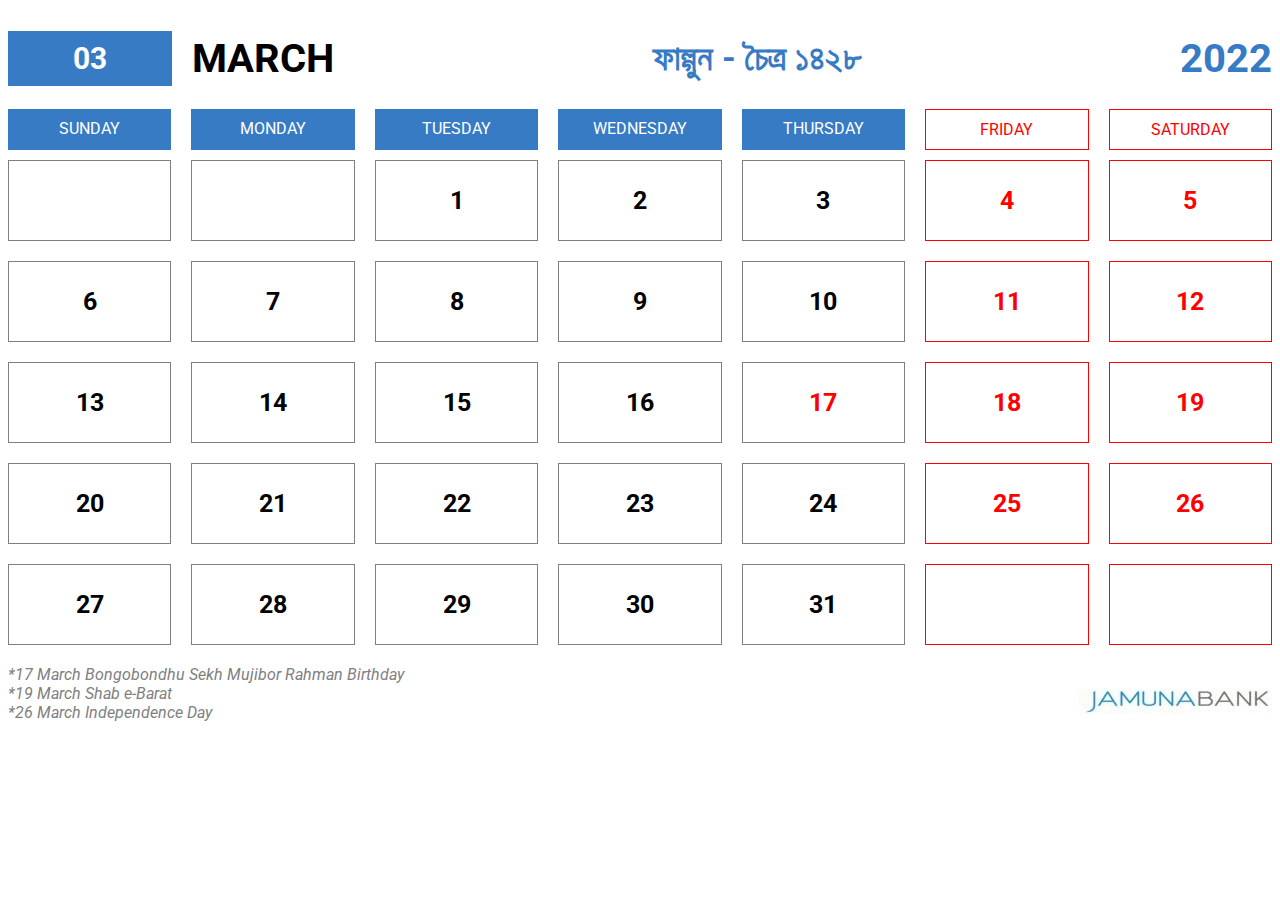
<file: index.html>
<!DOCTYPE html>
<html lang="en">

<head>
    <meta charset="UTF-8">
    <meta http-equiv="X-UA-Compatible" content="IE=edge">
    <meta name="viewport" content="width=device-width, initial-scale=1.0">
    <title>jamunabank</title>
    <link rel="stylesheet" href="style.css">
    <link rel="preconnect" href="https://fonts.googleapis.com">
    <link rel="preconnect" href="https://fonts.gstatic.com" crossorigin>
    <link href="https://fonts.googleapis.com/css2?family=Roboto&display=swap" rel="stylesheet">
    <link rel="shortcut icon" href="jamuna-bank-ltd-2nd.jpg" type="image/x-icon">
</head>

<body>
    <section>
        <div class="heading">
            <div class="MARCH3">
                <h1 id="backgroundcolor3">03</h1>
                <h1 id="march">MARCH</h1>

            </div>
            <div>

                <h1 class="falgun">ফাল্গুন - চৈত্র ১৪২৮ </h1>

            </div>
            <div>
                <h1 class="year">
                    2022
                </h1>
            </div>

        </div>
    </section>
    <section class="body-days">

        <div class="day">SUNDAY</div>
        <div class="day">MONDAY</div>
        <div class="day">TUESDAY</div>
        <div class="day">WEDNESDAY</div>
        <div class="day">THURSDAY</div>
        <div class="day holiday">FRIDAY</div>
        <div class="day holiday">SATURDAY</div>

    </section>


    <section class="body-date">
        <div class="date">

        </div>
        <div class="date">

        </div>
        <div class="date">1</div>
        <div class="date">2</div>
        <div class="date">3</div>
        <div class="date holiday">4</div>
        <div class="date holiday">5</div>
        <div class="date ">6</div>
        <div class="date ">7</div>
        <div class="date">8</div>
        <div class="date">9</div>
        <div class="date">10</div>
        <div class="date holiday">11</div>
        <div class="date holiday">12</div>
        <div class="date ">13</div>
        <div class="date ">14</div>
        <div class="date">15</div>
        <div class="date">16</div>
        <div class="date" id="mujibs-birthday">17</div>
        <div class="date holiday">18</div>
        <div class="date holiday">19</div>
        <div class="date ">20</div>
        <div class="date ">21</div>
        <div class="date">22</div>
        <div class="date">23</div>
        <div class="date">24</div>
        <div class="date holiday">25</div>
        <div class="date holiday">26</div>
        <div class="date">27</div>
        <div class="date">28</div>
        <div class="date">29</div>
        <div class="date">30</div>
        <div class="date">31</div>
        <div class="date holiday"></div>
        <div class="date holiday"></div>
    </section>
    <div class="footer">
        <div class="bondherdin">
            <p> *17 March Bongobondhu Sekh Mujibor Rahman Birthday </p>
            <p>*19 March Shab e-Barat</p>
            <p>*26 March Independence Day </p>
        </div>
        <div class="logo">
            <img src="logo.jpg" alt="">
        </div>
    </div>
</body>

</html>
</file>
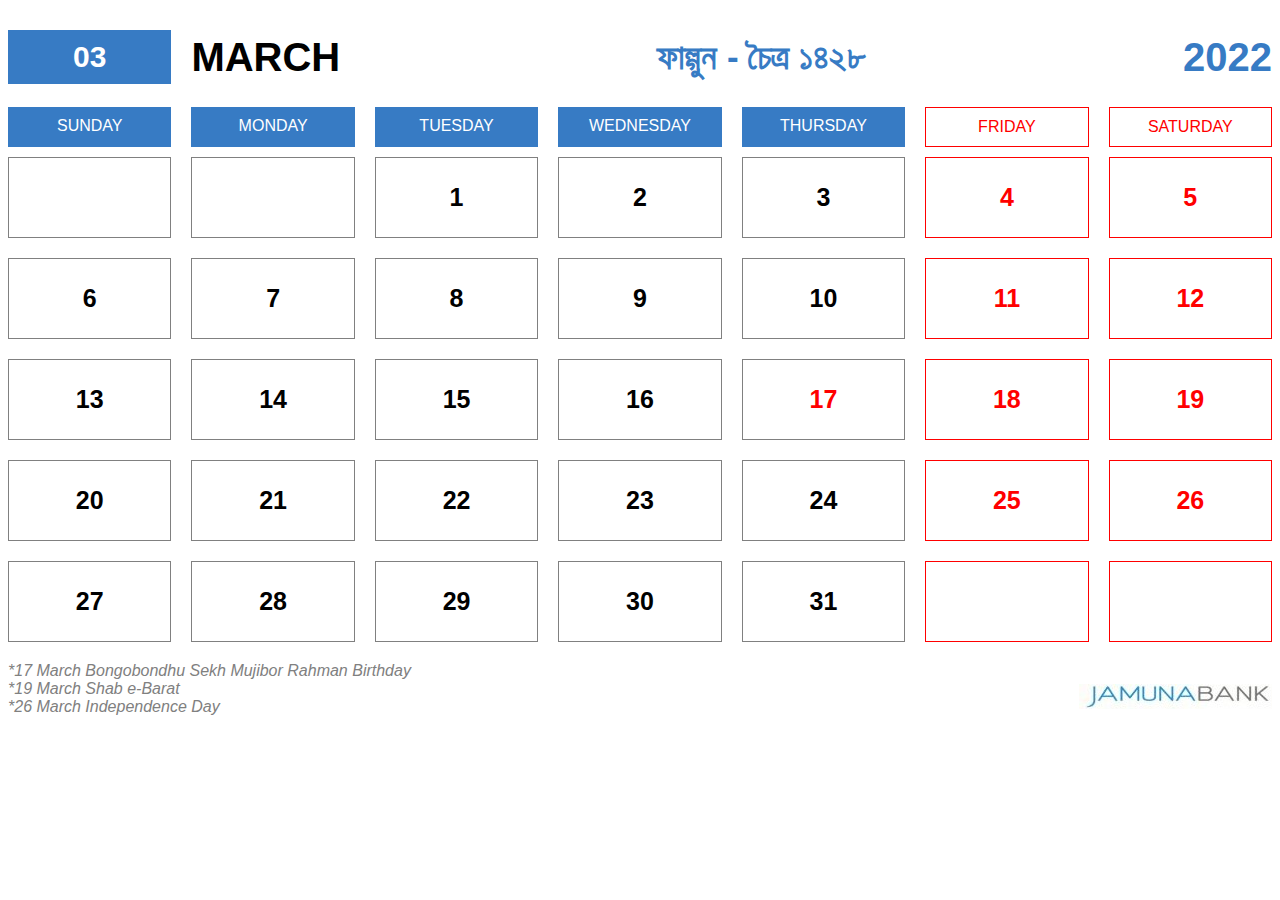
<file: jamunabank.html>
<!DOCTYPE html>
<html lang="en">

<head>
    <meta charset="UTF-8">
    <meta http-equiv="X-UA-Compatible" content="IE=edge">
    <meta name="viewport" content="width=device-width, initial-scale=1.0">
    <title>jamunabank</title>
    <link rel="stylesheet" href="style.css">
</head>

<body>
    <section>
        <div class="heading">
            <div class="MARCH3">
                <h1 id="backgroundcolor3">03</h1>
                <h1 id="march">MARCH</h1>

            </div>
            <div>

                <h1 class="falgun">ফাল্গুন - চৈত্র ১৪২৮</h1>

            </div>
            <div>
                <h1 class="year">
                    2022
                </h1>
            </div>

        </div>
    </section>
    <section class="body-days">

        <div class="day">SUNDAY</div>
        <div class="day">MONDAY</div>
        <div class="day">TUESDAY</div>
        <div class="day">WEDNESDAY</div>
        <div class="day">THURSDAY</div>
        <div class="day holiday">FRIDAY</div>
        <div class="day holiday">SATURDAY</div>

    </section>


    <section class="body-date">
        <div class="date">

        </div>
        <div class="date">

        </div>
        <div class="date">1</div>
        <div class="date">2</div>
        <div class="date">3</div>
        <div class="date holiday">4</div>
        <div class="date holiday">5</div>
        <div class="date ">6</div>
        <div class="date ">7</div>
        <div class="date">8</div>
        <div class="date">9</div>
        <div class="date">10</div>
        <div class="date holiday">11</div>
        <div class="date holiday">12</div>
        <div class="date ">13</div>
        <div class="date ">14</div>
        <div class="date">15</div>
        <div class="date">16</div>
        <div class="date" id="mujibs-birthday">17</div>
        <div class="date holiday">18</div>
        <div class="date holiday">19</div>
        <div class="date ">20</div>
        <div class="date ">21</div>
        <div class="date">22</div>
        <div class="date">23</div>
        <div class="date">24</div>
        <div class="date holiday">25</div>
        <div class="date holiday">26</div>
        <div class="date">27</div>
        <div class="date">28</div>
        <div class="date">29</div>
        <div class="date">30</div>
        <div class="date">31</div>
        <div class="date holiday"></div>
        <div class="date holiday"></div>
    </section>
    <div class="footer">
        <div class="bondherdin">
            <p> *17 March Bongobondhu Sekh Mujibor Rahman Birthday </p>
            <p>*19 March Shab e-Barat</p>
            <p>*26 March Independence Day </p>
        </div>
        <div class="logo">
            <img src="logo.jpg" alt="">
        </div>
    </div>
</body>

</html>
</file>
<file: style.css>
.date{
    /* background-color: lightcoral; */
    text-align: center;
    padding: 25px;
    font-size: 25px;
    font-weight: bolder;
    border: 1px solid gray;

}
.body-date{
    display: grid;
    grid-template-columns: repeat(7,1fr);
    gap: 20px;
}
.body-days{
    display: grid;
    grid-template-columns: repeat(7,1fr);
    gap: 20px;
    margin-bottom: 10px;

}
.day{
    text-align: center;
    background-color:#377bc4;
    padding: 10px;
    color: white;

}
.heading{
display: flex;
align-items: center;
justify-content: space-between;
}
.MARCH3{
    display: flex;
    align-items: center;
}
#backgroundcolor3{
    background-color:#377bc4 ;
    color: white;
    padding: 10px 65px;
    margin-right: 20px;
    font-size: 30px;
    font-weight: bolder;
}
#march{
    /* font-weight: 700; */
    font-size: 40px;

}
.falgun{
    font-size: 35px;
    color: #377bc4;
}
.year{
    font-size: 40px;
    color: #377bc4;
}
.bondherdin p{
    margin: 0%;
    font-style: italic;
    color: gray;
    
    
}

.bondherdin{
    margin-top: 20px;
}
.footer{
    display: flex;
    align-items: center;
    justify-content: space-between;
}
.logo{
    position: relative;
    top: 20px;
}
.holiday{
    border: 1px solid red;
    color: red;
    background-color: white;
}
#mujibs-birthday{
    color: red;
    
}
body{
    font-family: 'Roboto', sans-serif;
}
</file>
